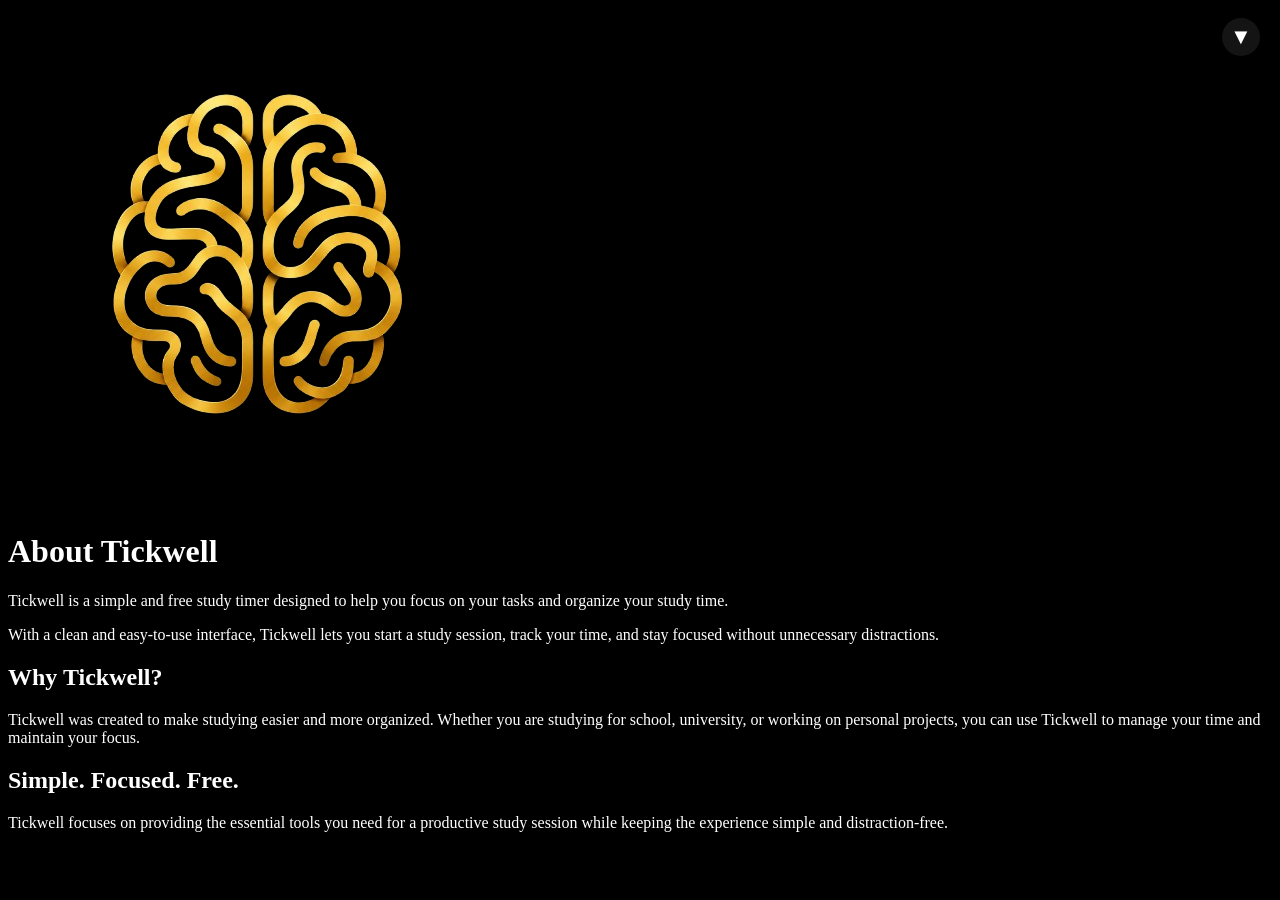
<file: about.html>
<!DOCTYPE html>
<html lang="en">
<head>
    <link rel="canonical" href="https://tickwell1.github.io/about.html">
    <!-- Google tag (gtag.js) -->
    <script async src="https://www.googletagmanager.com/gtag/js?id=G-5FERLLMF79"></script>
    <script>
      window.dataLayer = window.dataLayer || [];
      function gtag(){dataLayer.push(arguments);}
      gtag('js', new Date());
    
      gtag('config', 'G-5FERLLMF79');
    </script>
    <meta charset="UTF-8">

    <meta name="viewport" content="width=device-width, initial-scale=1.0">

    <meta name="description" content="Learn more about Tickwell, a simple and free study timer designed to help you focus and organize your study time.">

    <meta name="keywords" content="Tickwell, study timer, focus timer, study, productivity, Pomodoro">

    <meta name="author" content="Hesham Khaled">

    <title>About Tickwell</title>

    <link rel="icon" type="image/png" href="./brain.png">

    <link rel="stylesheet" href="./style.css">
</head>

<body>

    <!-- Tickwell Menu -->
    <div class="menu-container">

        <button
            class="menu-button"
            id="menuButton"
            aria-label="Open menu"
            aria-expanded="false"
        >
            <span class="arrow">▼</span>
        </button>

        <nav class="dropdown-menu" id="dropdownMenu">

            <a href="index.html">Home</a>

            <a href="about.html">About Tickwell</a>

            <a href="how-to-use.html">How to Use</a>

            <a href="privacy.html">Privacy Policy</a>

            <a href="contact.html">Contact</a>

        </nav>

    </div>


    <!-- About Tickwell -->
    <main class="about-page">

        <img
            src="./brain.png"
            alt="Tickwell"
            class="about-logo"
        >

        <h1>About Tickwell</h1>

        <p>
            Tickwell is a simple and free study timer designed to help you
            focus on your tasks and organize your study time.
        </p>

        <p>
            With a clean and easy-to-use interface, Tickwell lets you start
            a study session, track your time, and stay focused without
            unnecessary distractions.
        </p>

        <h2>Why Tickwell?</h2>

        <p>
            Tickwell was created to make studying easier and more organized.
            Whether you are studying for school, university, or working on
            personal projects, you can use Tickwell to manage your time
            and maintain your focus.
        </p>

        <h2>Simple. Focused. Free.</h2>

        <p>
            Tickwell focuses on providing the essential tools you need for
            a productive study session while keeping the experience simple
            and distraction-free.
        </p>

    </main>


    <script>
        /* Remember Theme */
        try {
            if (localStorage.getItem("theme") === "light") {
                document.body.classList.add("light-mode");
            }
        } catch (e) {}
        
        const menuButton = document.getElementById("menuButton");
        const dropdownMenu = document.getElementById("dropdownMenu");
        const menuContainer = document.querySelector(".menu-container");

        menuButton.addEventListener("click", function (event) {
            event.stopPropagation();

            menuContainer.classList.toggle("open");

            const isOpen = menuContainer.classList.contains("open");

            menuButton.setAttribute("aria-expanded", isOpen);
        });

        document.addEventListener("click", function (event) {
            if (!menuContainer.contains(event.target)) {
                menuContainer.classList.remove("open");
                menuButton.setAttribute("aria-expanded", "false");
            }
        });

        document.addEventListener("keydown", function (event) {
            if (event.key === "Escape") {
                menuContainer.classList.remove("open");
                menuButton.setAttribute("aria-expanded", "false");
            }
        });
    </script>

</body>
</html>
</file>
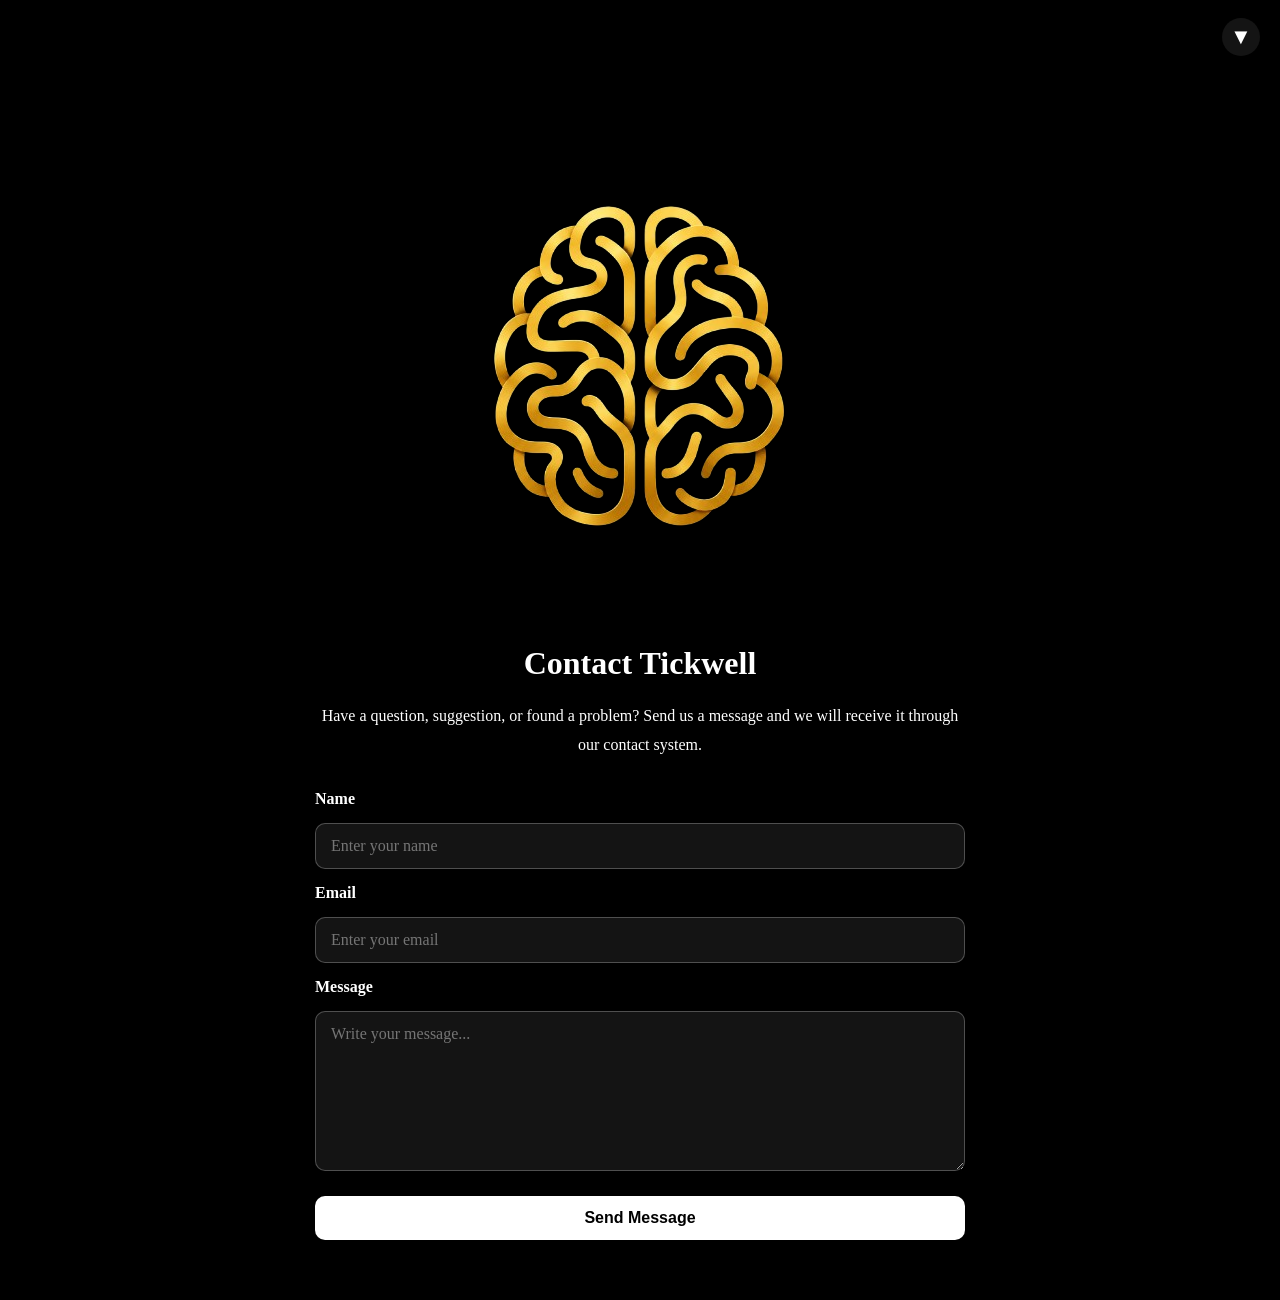
<file: contact.html>
<!DOCTYPE html>
<html lang="en">

<head>
    <link rel="canonical" href="https://tickwell1.github.io/contact.html">
    <!-- Google tag (gtag.js) -->
    <script async src="https://www.googletagmanager.com/gtag/js?id=G-5FERLLMF79"></script>
    <script>
      window.dataLayer = window.dataLayer || [];
      function gtag(){dataLayer.push(arguments);}
      gtag('js', new Date());
    
      gtag('config', 'G-5FERLLMF79');
    </script>
    <meta charset="UTF-8">

    <meta name="viewport" content="width=device-width, initial-scale=1.0">

    <meta name="description"
        content="Contact Tickwell. Send feedback, suggestions, or report a problem with the Tickwell study timer.">

    <meta name="keywords"
        content="Tickwell, contact Tickwell, Tickwell feedback, study timer">

    <meta name="author" content="Hesham Khaled">

    <title>Contact Tickwell</title>

    <link rel="icon" type="image/png" href="./brain.png">

    <link rel="stylesheet" href="./style.css">

    <style>

        .contact-page {
            width: min(90%, 650px);
            margin: 120px auto 60px;
            text-align: center;
        }

        .contact-page h1 {
            margin-bottom: 20px;
        }

        .contact-page p {
            line-height: 1.8;
            margin-bottom: 30px;
        }

        .contact-form {
            display: flex;
            flex-direction: column;
            gap: 15px;
            text-align: left;
        }

        .contact-form label {
            font-size: 16px;
            font-weight: bold;
        }

        .contact-form input,
        .contact-form textarea {
            width: 100%;
            box-sizing: border-box;
            padding: 13px 15px;
            border: 1px solid rgba(255, 255, 255, 0.25);
            border-radius: 10px;
            background: rgba(255, 255, 255, 0.08);
            color: white;
            font-size: 16px;
            outline: none;
            transition: 0.3s;
            font-family: inherit;
        }

        .contact-form input:focus,
        .contact-form textarea:focus {
            border-color: white;
            background: rgba(255, 255, 255, 0.12);
        }

        .contact-form textarea {
            min-height: 160px;
            resize: vertical;
        }

        .send-button {
            margin-top: 10px;
            padding: 13px 25px;
            border: none;
            border-radius: 10px;
            background: white;
            color: black;
            font-size: 16px;
            font-weight: bold;
            cursor: pointer;
            transition: 0.3s;
        }

        .send-button:hover {
            transform: scale(1.03);
            opacity: 0.9;
        }

        .success-message {
            display: none;
            margin-top: 20px;
            padding: 15px;
            border-radius: 10px;
            background: rgba(0, 255, 120, 0.12);
            border: 1px solid rgba(0, 255, 120, 0.35);
        }

        .error-message {
            display: none;
            margin-top: 20px;
            padding: 15px;
            border-radius: 10px;
            background: rgba(255, 0, 0, 0.12);
            border: 1px solid rgba(255, 0, 0, 0.35);
        }

        /* Bright Mode */

        body.light-mode .contact-form input,
        body.light-mode .contact-form textarea {
            background: rgba(0, 0, 0, 0.06);
            color: black;
            border-color: rgba(0, 0, 0, 0.2);
        }

        body.light-mode .contact-form input:focus,
        body.light-mode .contact-form textarea:focus {
            border-color: black;
        }

        body.light-mode .send-button {
            background: black;
            color: white;
        }

        @media (max-width: 600px) {

            .contact-page {
                margin-top: 100px;
            }

            .contact-page h1 {
                font-size: 30px;
            }

        }

    </style>

</head>


<body>


    <!-- Tickwell Menu -->

    <div class="menu-container">

        <button
            class="menu-button"
            id="menuButton"
            type="button"
            aria-label="Open menu"
            aria-expanded="false">

            <span class="arrow">▼</span>

        </button>


        <nav class="dropdown-menu" id="dropdownMenu">

            <a href="index.html">Home</a>

            <a href="about.html">About Tickwell</a>

            <a href="how-to-use.html">How to Use</a>

            <a href="privacy.html">Privacy Policy</a>

            <a href="contact.html">Contact</a>

        </nav>

    </div>



    <!-- Contact -->

    <main class="contact-page">

        <img
            src="./brain.png"
            alt="Tickwell"
            class="about-logo"
        >


        <h1>Contact Tickwell</h1>


        <p>
            Have a question, suggestion, or found a problem?
            Send us a message and we will receive it through our
            contact system.
        </p>



        <!-- Contact Form -->

        <form
            class="contact-form"
            id="contactForm"
            action="https://formspree.io/f/mljgdgwn"
            method="POST">


            <label for="name">
                Name
            </label>

            <input
                type="text"
                id="name"
                name="name"
                placeholder="Enter your name"
                required
            >



            <label for="email">
                Email
            </label>

            <input
                type="email"
                id="email"
                name="email"
                placeholder="Enter your email"
                required
            >



            <label for="message">
                Message
            </label>

            <textarea
                id="message"
                name="message"
                placeholder="Write your message..."
                required
            ></textarea>



            <button
                type="submit"
                class="send-button"
                id="sendButton">

                Send Message

            </button>


        </form>



        <!-- Messages -->

        <div
            class="success-message"
            id="successMessage">

            Your message has been sent successfully. Thank you for contacting Tickwell!

        </div>


        <div
            class="error-message"
            id="errorMessage">

            Something went wrong. Please try again.

        </div>

    </main>



    <!-- JavaScript -->

    <script>

        /* =========================
           Menu
        ========================= */

        const menuButton =
            document.getElementById("menuButton");

        const dropdownMenu =
            document.getElementById("dropdownMenu");

        const menuContainer =
            document.querySelector(".menu-container");


        menuButton.addEventListener("click", function (event) {

            event.stopPropagation();

            menuContainer.classList.toggle("open");

            const isOpen =
                menuContainer.classList.contains("open");

            menuButton.setAttribute(
                "aria-expanded",
                isOpen
            );

        });


        dropdownMenu.addEventListener("click", function (event) {

            event.stopPropagation();

        });


        document.addEventListener("click", function () {

            menuContainer.classList.remove("open");

            menuButton.setAttribute(
                "aria-expanded",
                "false"
            );

        });


        document.addEventListener("keydown", function (event) {

            if (event.key === "Escape") {

                menuContainer.classList.remove("open");

                menuButton.setAttribute(
                    "aria-expanded",
                    "false"
                );

            }

        });



        /* =========================
           Remember Theme
        ========================= */

        const savedTheme =
            localStorage.getItem("theme");

        if (savedTheme === "light") {

            document.body.classList.add("light-mode");

        }



        /* =========================
           Contact Form
        ========================= */

        const contactForm =
            document.getElementById("contactForm");

        const sendButton =
            document.getElementById("sendButton");

        const successMessage =
            document.getElementById("successMessage");

        const errorMessage =
            document.getElementById("errorMessage");


        contactForm.addEventListener("submit", async function (event) {

            event.preventDefault();


            sendButton.disabled = true;

            sendButton.textContent = "Sending...";

            successMessage.style.display = "none";

            errorMessage.style.display = "none";


            const formData =
                new FormData(contactForm);


            try {

                const response = await fetch(
                    contactForm.action,
                    {
                        method: "POST",
                        body: formData,
                        headers: {
                            "Accept": "application/json"
                        }
                    }
                );


                if (response.ok) {

                    contactForm.reset();

                    successMessage.style.display = "block";

                } else {

                    errorMessage.style.display = "block";

                }

            } catch (error) {

                errorMessage.style.display = "block";

            }


            sendButton.disabled = false;

            sendButton.textContent = "Send Message";

        });

    </script>


</body>

</html>
</file>
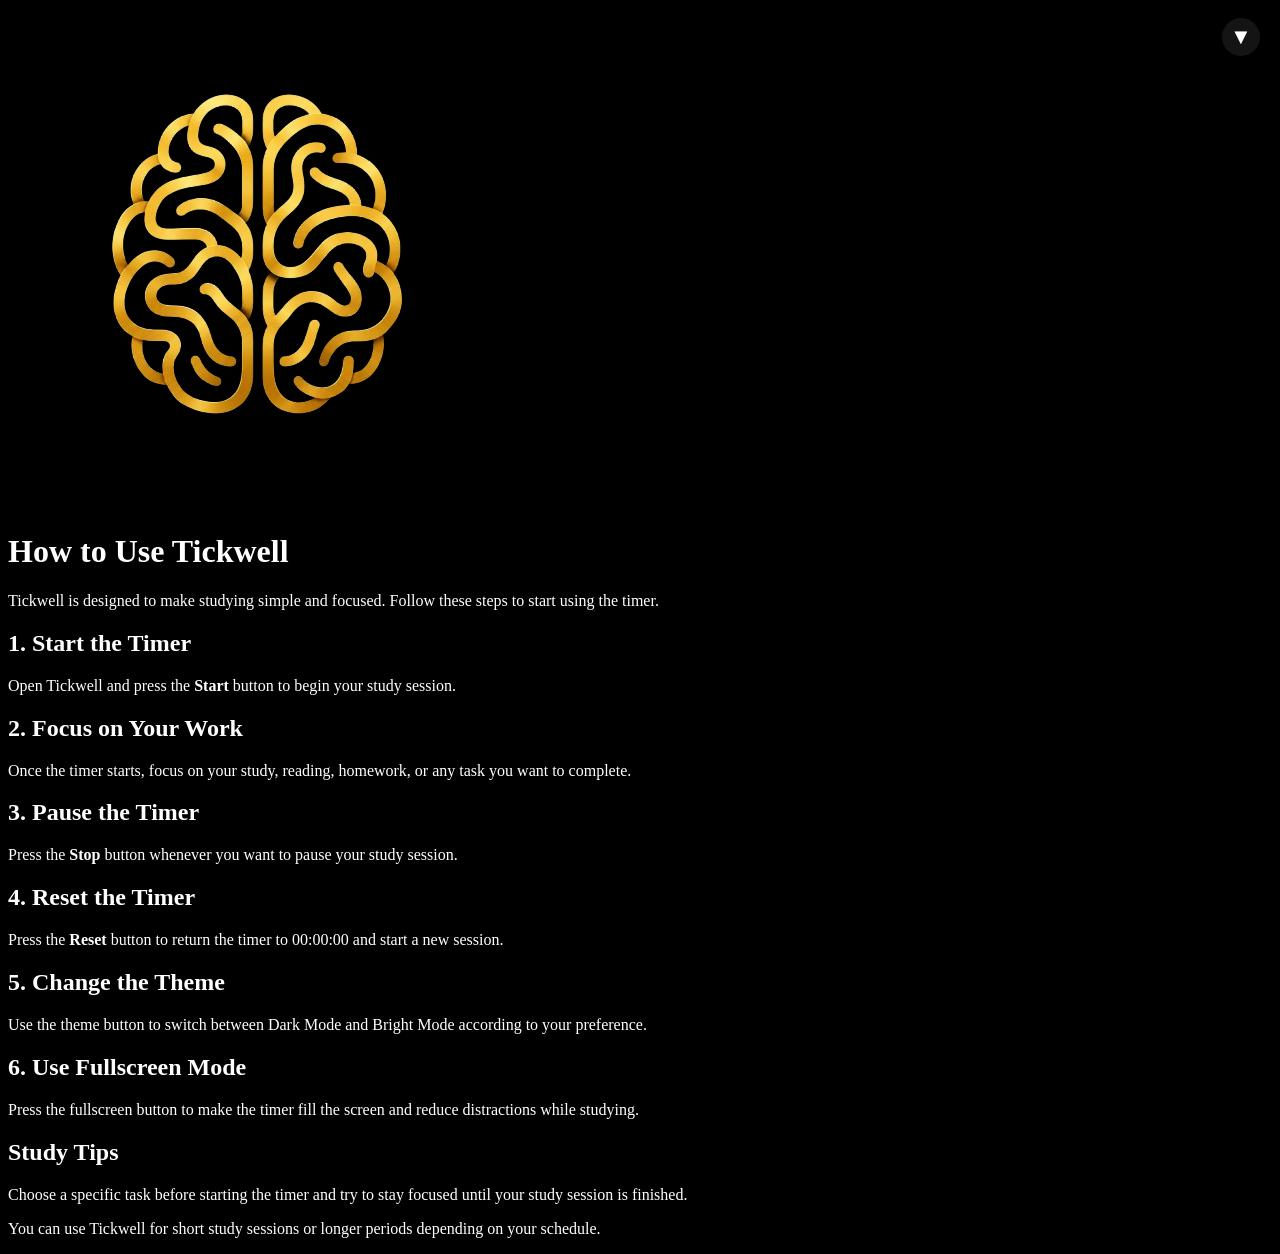
<file: how-to-use.html>
<!DOCTYPE html>
<html lang="en">
<head>
    <link rel="canonical" href="https://tickwell1.github.io/how-to-use.html">
    <!-- Google tag (gtag.js) -->
    <script async src="https://www.googletagmanager.com/gtag/js?id=G-5FERLLMF79"></script>
    <script>
      window.dataLayer = window.dataLayer || [];
      function gtag(){dataLayer.push(arguments);}
      gtag('js', new Date());
    
      gtag('config', 'G-5FERLLMF79');
    </script>
    <meta charset="UTF-8">

    <meta name="viewport" content="width=device-width, initial-scale=1.0">

    <meta name="description" content="Learn how to use Tickwell study timer to organize your study sessions and stay focused.">

    <meta name="keywords" content="Tickwell, how to use Tickwell, study timer, focus timer, study">

    <meta name="author" content="Hesham Khaled">

    <title>How to Use Tickwell</title>

    <link rel="icon" type="image/png" href="./brain.png">

    <link rel="stylesheet" href="./style.css">
</head>

<body>

    <!-- Tickwell Menu -->
    <div class="menu-container">

        <button
            class="menu-button"
            id="menuButton"
            aria-label="Open menu"
            aria-expanded="false"
        >
            <span class="arrow">▼</span>
        </button>

        <nav class="dropdown-menu" id="dropdownMenu">

            <a href="index.html">Home</a>

            <a href="about.html">About Tickwell</a>

            <a href="how-to-use.html">How to Use</a>

            <a href="privacy.html">Privacy Policy</a>

            <a href="contact.html">Contact</a>

        </nav>

    </div>


    <!-- How to Use Tickwell -->
    <main class="about-page">

        <img
            src="./brain.png"
            alt="Tickwell"
            class="about-logo"
        >

        <h1>How to Use Tickwell</h1>

        <p>
            Tickwell is designed to make studying simple and focused.
            Follow these steps to start using the timer.
        </p>


        <h2>1. Start the Timer</h2>

        <p>
            Open Tickwell and press the <strong>Start</strong> button
            to begin your study session.
        </p>


        <h2>2. Focus on Your Work</h2>

        <p>
            Once the timer starts, focus on your study, reading,
            homework, or any task you want to complete.
        </p>


        <h2>3. Pause the Timer</h2>

        <p>
            Press the <strong>Stop</strong> button whenever you want
            to pause your study session.
        </p>


        <h2>4. Reset the Timer</h2>

        <p>
            Press the <strong>Reset</strong> button to return the timer
            to 00:00:00 and start a new session.
        </p>


        <h2>5. Change the Theme</h2>

        <p>
            Use the theme button to switch between Dark Mode and
            Bright Mode according to your preference.
        </p>


        <h2>6. Use Fullscreen Mode</h2>

        <p>
            Press the fullscreen button to make the timer fill the
            screen and reduce distractions while studying.
        </p>


        <h2>Study Tips</h2>

        <p>
            Choose a specific task before starting the timer and try
            to stay focused until your study session is finished.
        </p>

        <p>
            You can use Tickwell for short study sessions or longer
            periods depending on your schedule.
        </p>

    </main>

    <script>

        /* Remember Theme */
        try {
            if (localStorage.getItem("theme") === "light") {
                document.body.classList.add("light-mode");
            }
        } catch (e) {}
        
        const menuButton = document.getElementById("menuButton");
        const dropdownMenu = document.getElementById("dropdownMenu");
        const menuContainer = document.querySelector(".menu-container");

        menuButton.addEventListener("click", function (event) {
            event.stopPropagation();

            menuContainer.classList.toggle("open");

            const isOpen = menuContainer.classList.contains("open");

            menuButton.setAttribute("aria-expanded", isOpen);
        });

        document.addEventListener("click", function (event) {
            if (!menuContainer.contains(event.target)) {
                menuContainer.classList.remove("open");
                menuButton.setAttribute("aria-expanded", "false");
            }
        });

        document.addEventListener("keydown", function (event) {
            if (event.key === "Escape") {
                menuContainer.classList.remove("open");
                menuButton.setAttribute("aria-expanded", "false");
            }
        });
    </script>

</body>
</html>
</file>
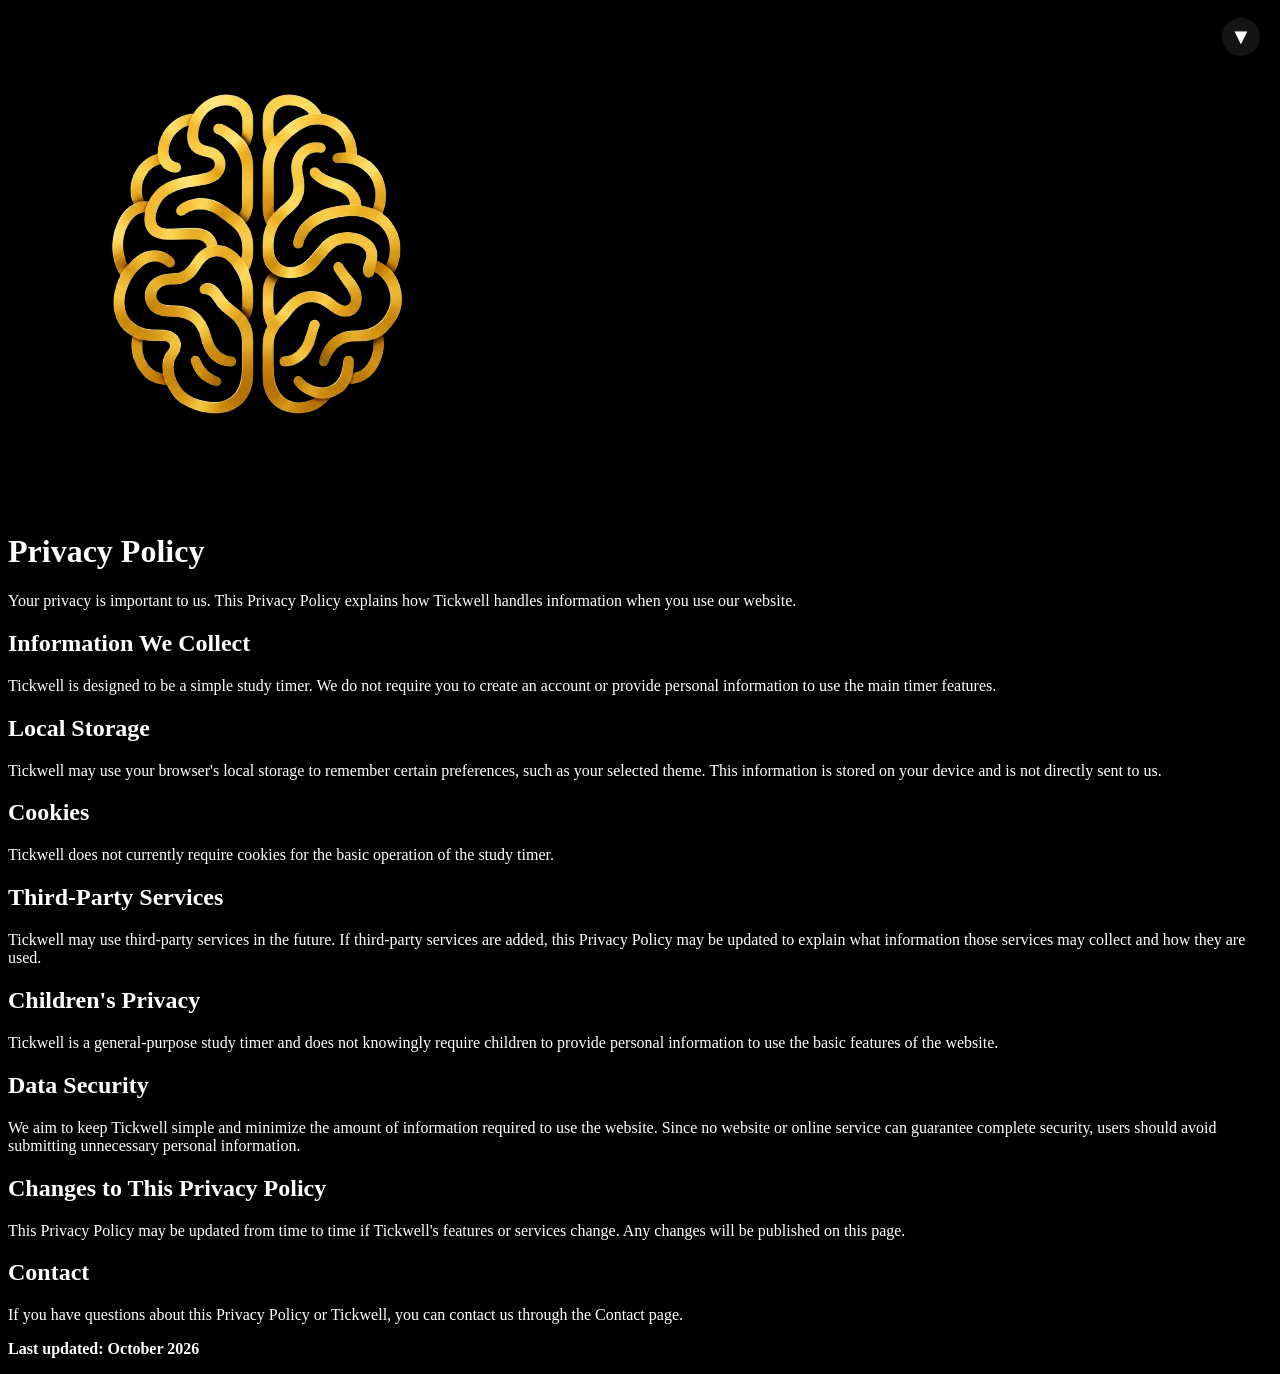
<file: privacy.html>
<!DOCTYPE html>
<html lang="en">
<head>
    <link rel="canonical" href="https://tickwell1.github.io/privacy.html">
    <!-- Google tag (gtag.js) -->
    <script async src="https://www.googletagmanager.com/gtag/js?id=G-5FERLLMF79"></script>
    <script>
      window.dataLayer = window.dataLayer || [];
      function gtag(){dataLayer.push(arguments);}
      gtag('js', new Date());
    
      gtag('config', 'G-5FERLLMF79');
    </script>
    <meta charset="UTF-8">

    <meta name="viewport" content="width=device-width, initial-scale=1.0">

    <meta name="description" content="Tickwell Privacy Policy. Learn how Tickwell handles information, cookies, local storage, and user privacy.">

    <meta name="keywords" content="Tickwell, Privacy Policy, privacy, study timer, cookies">

    <meta name="author" content="Hesham Khaled">

    <title>Privacy Policy - Tickwell</title>

    <link rel="icon" type="image/png" href="./brain.png">

    <link rel="stylesheet" href="./style.css">
</head>

<body>

    <!-- Tickwell Menu -->
    <div class="menu-container">

        <button
            class="menu-button"
            id="menuButton"
            aria-label="Open menu"
            aria-expanded="false"
        >
            <span class="arrow">▼</span>
        </button>

        <nav class="dropdown-menu" id="dropdownMenu">

            <a href="index.html">Home</a>

            <a href="about.html">About Tickwell</a>

            <a href="how-to-use.html">How to Use</a>

            <a href="privacy.html">Privacy Policy</a>

            <a href="contact.html">Contact</a>

        </nav>

    </div>


    <!-- Privacy Policy -->
    <main class="about-page">

        <img
            src="./brain.png"
            alt="Tickwell"
            class="about-logo"
        >

        <h1>Privacy Policy</h1>

        <p>
            Your privacy is important to us. This Privacy Policy explains
            how Tickwell handles information when you use our website.
        </p>


        <h2>Information We Collect</h2>

        <p>
            Tickwell is designed to be a simple study timer. We do not
            require you to create an account or provide personal information
            to use the main timer features.
        </p>


        <h2>Local Storage</h2>

        <p>
            Tickwell may use your browser's local storage to remember
            certain preferences, such as your selected theme.
            This information is stored on your device and is not directly
            sent to us.
        </p>


        <h2>Cookies</h2>

        <p>
            Tickwell does not currently require cookies for the basic
            operation of the study timer.
        </p>


        <h2>Third-Party Services</h2>

        <p>
            Tickwell may use third-party services in the future.
            If third-party services are added, this Privacy Policy may
            be updated to explain what information those services may
            collect and how they are used.
        </p>


        <h2>Children's Privacy</h2>

        <p>
            Tickwell is a general-purpose study timer and does not
            knowingly require children to provide personal information
            to use the basic features of the website.
        </p>


        <h2>Data Security</h2>

        <p>
            We aim to keep Tickwell simple and minimize the amount of
            information required to use the website. Since no website
            or online service can guarantee complete security, users
            should avoid submitting unnecessary personal information.
        </p>


        <h2>Changes to This Privacy Policy</h2>

        <p>
            This Privacy Policy may be updated from time to time if
            Tickwell's features or services change. Any changes will
            be published on this page.
        </p>


        <h2>Contact</h2>

        <p>
            If you have questions about this Privacy Policy or Tickwell,
            you can contact us through the Contact page.
        </p>


        <p>
            <strong>Last updated: October 2026</strong>
        </p>

    </main>


    <script>

        /* Remember Theme */
        try {
            if (localStorage.getItem("theme") === "light") {
                document.body.classList.add("light-mode");
            }
        } catch (e) {}
        
        const menuButton = document.getElementById("menuButton");
        const dropdownMenu = document.getElementById("dropdownMenu");
        const menuContainer = document.querySelector(".menu-container");

        menuButton.addEventListener("click", function (event) {
            event.stopPropagation();

            menuContainer.classList.toggle("open");

            const isOpen = menuContainer.classList.contains("open");

            menuButton.setAttribute("aria-expanded", isOpen);
        });

        document.addEventListener("click", function (event) {
            if (!menuContainer.contains(event.target)) {
                menuContainer.classList.remove("open");
                menuButton.setAttribute("aria-expanded", "false");
            }
        });

        document.addEventListener("keydown", function (event) {
            if (event.key === "Escape") {
                menuContainer.classList.remove("open");
                menuButton.setAttribute("aria-expanded", "false");
            }
        });
    </script>

</body>
</html>
</file>
<file: style.css>
body{
    background-color: black;
    color: white;

    transition:
        background-color 0.8s ease,
        color 0.8s ease;
}


.image{
    margin-top: 10px;

    width: 50px;
    height: 50px;

    transition:
        opacity 0.5s ease,
        visibility 0.5s ease;
}


.timer{
    margin-top: 200px;

    color: white;

    font-size: 150px;

    font-family: fantasy;

    display: flex;

    justify-content: center;
    align-items: center;

    transition:
        color 0.8s ease,
        margin 0.8s ease,
        transform 0.8s ease;
}


.buttons{
    width: 320px;

    margin: auto;

    position: relative;

    margin-top: 15px;

    display: flex;

    justify-content: center;
    align-items: center;

    transition:
        transform 0.8s ease-in-out;
}


.buttons.running{
    transform:
        translateY(calc(95vh - 500px));
}


body.fullscreen-mode{
    width: 100vw;
    height: 100vh;

    overflow: hidden;

    display: flex;

    justify-content: center;
    align-items: center;
}


body.fullscreen-mode header{
    display: none;
}


body.fullscreen-mode .buttons{
    display: none;
}


body.fullscreen-mode .timer{
    margin: 0;

    position: absolute;

    top: 50%;
    left: 50%;

    transform:
        translate(-50%, -50%);

    width: 100%;

    display: flex;

    justify-content: center;
    align-items: center;
}


.start{
    font-size: 15px;

    font-weight: bold;

    font-family:
        'Courier New',
        Courier,
        monospace;

    color: white;

    background-color:
        rgb(27, 27, 27);

    border: solid 1px #333439;

    border-radius: 16%;

    padding: 13px 13px;

    margin-right: 10px;

    cursor: pointer;

    transition:
        background-color 0.8s ease,
        color 0.8s ease,
        border-color 0.8s ease,
        transform 0.2s ease;
}


.reset{
    font-size: 15px;

    color: white;

    background-color:
        rgb(27, 27, 27);

    border: solid 1px #333439;

    border-radius: 16%;

    padding: 14px 13px;

    margin-right: 10px;

    cursor: pointer;

    transition:
        background-color 0.8s ease,
        color 0.8s ease,
        border-color 0.8s ease,
        transform 0.2s ease;
}


.fall{
    font-size: 15px;

    font-weight: bold;

    font-family:
        'Courier New',
        Courier,
        monospace;

    color: white;

    background-color:
        rgb(27, 27, 27);

    border: solid 1px #333439;

    border-radius: 20%;

    padding: 12px 20px;

    margin-right: 10px;

    cursor: pointer;

    transition:
        background-color 0.8s ease,
        color 0.8s ease,
        border-color 0.8s ease,
        transform 0.2s ease;
}


.thems{
    font-size: 15px;

    font-weight: bold;

    font-family:
        'Courier New',
        Courier,
        monospace;

    color: white;

    background-color:
        rgb(27, 27, 27);

    border: solid 1px #333439;

    border-radius: 20%;

    padding: 12px 20px;

    margin-right: 10px;

    cursor: pointer;

    transition:
        background-color 0.8s ease,
        color 0.8s ease,
        border-color 0.8s ease,
        transform 0.2s ease;
}


.buttons:hover{
    opacity: 0.8;
}


.start:hover{
    background-color:
        rgb(72, 73, 75);

    transform: scale(1.10);
}


.reset:hover{
    background-color:
        rgb(72, 73, 75);

    transform: scale(1.10);
}


.fall:hover{
    background-color:
        rgb(72, 73, 75);

    transform: scale(1.10);
}


.thems:hover{
    background-color:
        rgb(72, 73, 75);

    transform: scale(1.10);
}


body.light-mode{
    background-color: white;
    color: black;
}


body.light-mode .timer{
    color: black;
}


body.light-mode .start,
body.light-mode .reset,
body.light-mode .fall,
body.light-mode .thems{

    color: black;

    background-color:
        rgb(235, 235, 235);

    border-color: #cccccc;
}


body.light-mode .start:hover,
body.light-mode .reset:hover,
body.light-mode .fall:hover,
body.light-mode .thems:hover{

    background-color:
        rgb(210, 210, 210);
}


/* ========================= */
/* Tickwell Navigation Menu */
/* ========================= */

.menu-container{
    position: fixed;

    top: 18px;
    right: 20px;

    z-index: 1000;
}


.menu-button{
    width: 38px;
    height: 38px;

    border: none;

    border-radius: 50%;

    background:
        rgba(255, 255, 255, 0.08);

    color: #ffffff;

    display: flex;

    align-items: center;
    justify-content: center;

    cursor: pointer;

    transition:
        background 0.3s ease,
        transform 0.3s ease;
}


.menu-button:hover{
    background:
        rgba(255, 255, 255, 0.15);
}


.arrow{
    font-size: 22px;

    line-height: 1;

    transition:
        transform 0.35s ease;
}


.menu-container.open .arrow{
    transform:
        rotate(180deg);
}


.dropdown-menu{
    position: absolute;

    top: 48px;
    right: 0;

    width: 190px;

    padding: 8px;

    background:
        rgba(25, 25, 25, 0.96);

    border:
        1px solid rgba(255, 255, 255, 0.08);

    border-radius: 14px;

    box-shadow:
        0 12px 35px rgba(0, 0, 0, 0.35);

    opacity: 0;

    visibility: hidden;

    transform:
        translateY(-10px) scale(0.96);

    transition:
        opacity 0.25s ease,
        transform 0.25s ease,
        visibility 0.25s ease;
}


.menu-container.open .dropdown-menu{
    opacity: 1;

    visibility: visible;

    transform:
        translateY(0) scale(1);
}


.dropdown-menu a{
    display: block;

    padding: 11px 13px;

    color: #ffffff;

    text-decoration: none;

    font-size: 14px;

    border-radius: 9px;

    transition:
        background 0.2s ease,
        transform 0.2s ease;
}


.dropdown-menu a:hover{
    background:
        rgba(255, 255, 255, 0.08);

    transform:
        translateX(-2px);
}


body.light-mode .menu-button{
    background:
        rgba(0, 0, 0, 0.08);

    color: #000000;
}


body.light-mode .menu-button:hover{
    background:
        rgba(0, 0, 0, 0.14);
}


body.light-mode .dropdown-menu{
    background:
        rgba(245, 245, 245, 0.97);

    border-color:
        rgba(0, 0, 0, 0.08);
}


body.light-mode .dropdown-menu a{
    color: #000000;
}


body.light-mode .dropdown-menu a:hover{
    background:
        rgba(0, 0, 0, 0.07);
}


body.fullscreen-mode .menu-container{
    display: none;
}


@media (max-width: 600px){

    .menu-container{
        top: 12px;
        right: 12px;
    }

    .menu-button{
        width: 34px;
        height: 34px;
    }

    .dropdown-menu{
        width: 175px;
        top: 43px;
    }

    .dropdown-menu a{
        font-size: 13px;
        padding: 10px 12px;
    }

}
</file>
